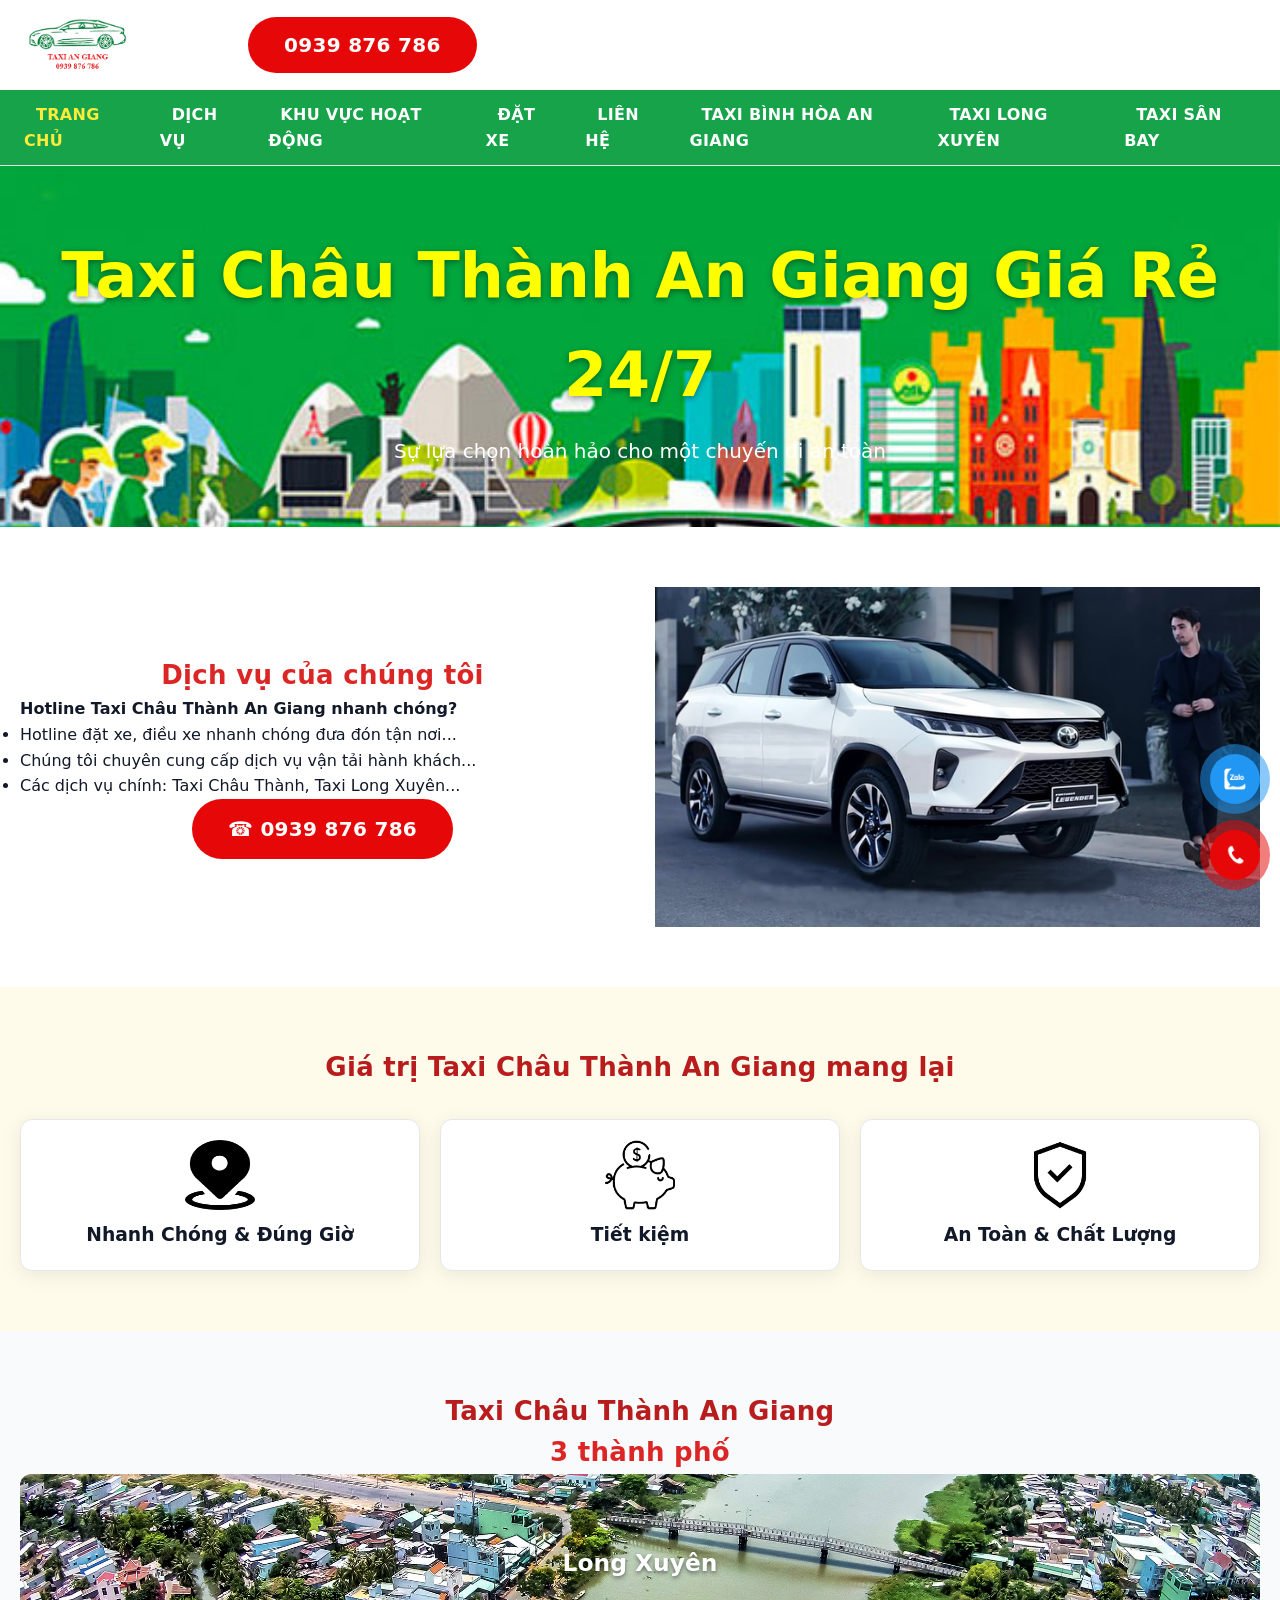
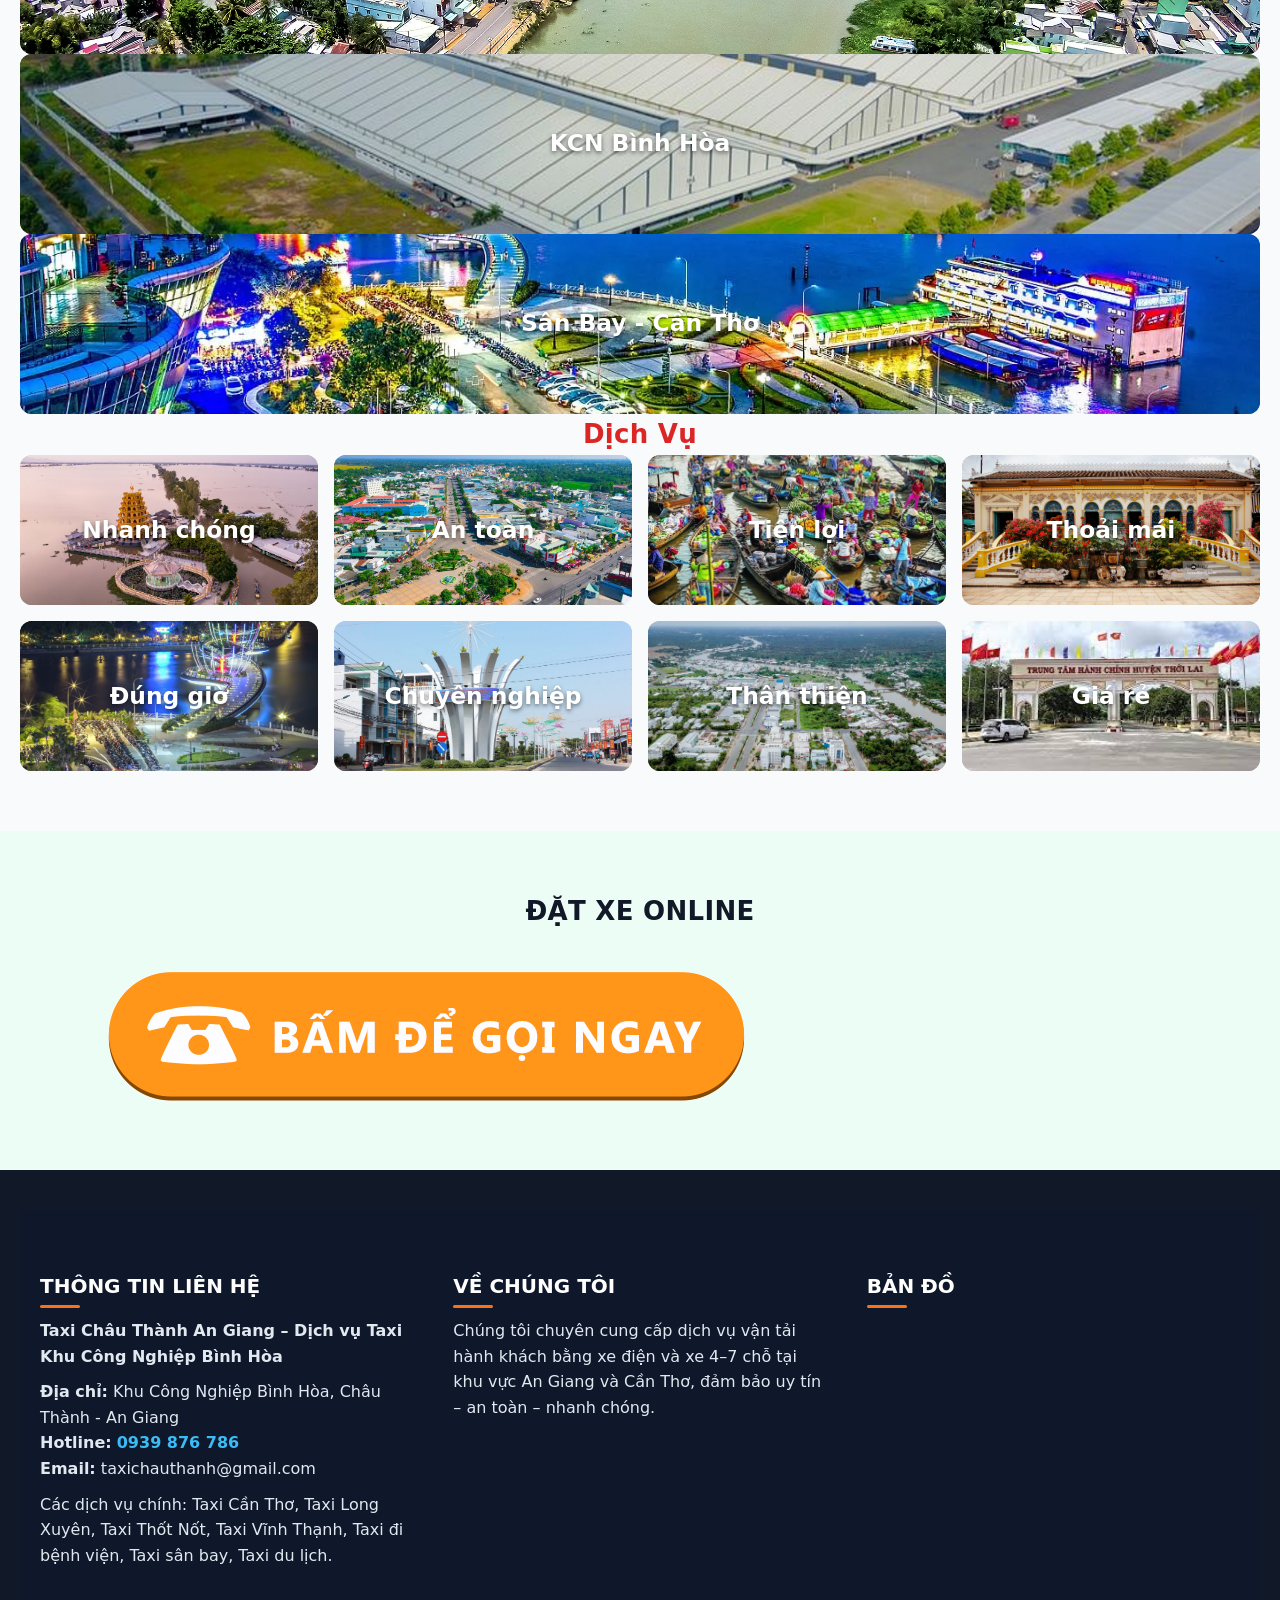
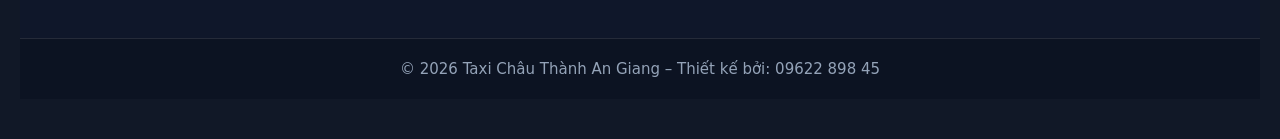
<file: index.html>
<!doctype html>
<html lang="vi">
<head>
  <script>
  function gtag_report_conversion(url) {
    var callback = function () {
      if (typeof(url) != 'undefined') {
        window.location = url;
      }
    };
    gtag('event', 'conversion', {
        'send_to': 'AW-18066036544/xLQKCKS68pocEMCux6ZD',
        'event_callback': callback
    });
    return false;
  }
  </script>

  <meta charset="UTF-8">
  <meta name="robots" content="index, follow">
  <meta name="viewport" content="width=device-width, initial-scale=1">

  <!-- Google tag (gtag.js) -->
<script async src="https://www.googletagmanager.com/gtag/js?id=AW-18066036544"></script>
<script>
  window.dataLayer = window.dataLayer || [];
  function gtag(){dataLayer.push(arguments);}
  gtag('js', new Date());

  gtag('config', 'AW-18066036544');
</script>

  <title>Taxi Châu Thành An Giang Giá Rẻ | Gọi Xe Nhanh 24/7</title>

  <meta name="description" content="Taxi Châu Thành An Giang giá rẻ, đưa đón nhanh 24/7 tại Long Xuyên, Cần Thơ, sân bay. Gọi ngay 0939 876 786.">
  <meta name="keywords" content="taxi châu thành an giang, taxi cần thơ, taxi long xuyên, taxi giá rẻ, taxi sân bay cần thơ">

  <!-- Open Graph -->
  <meta property="og:title" content="Taxi Châu Thành An Giang Giá Rẻ">
  <meta property="og:description" content="Dịch vụ taxi nhanh chóng, an toàn, giá rẻ 24/7">
  <meta property="og:image" content="images/taxisaodo.png">

  <link rel="icon" href="images/cropped-taxisaodo-32x32.png" sizes="32x32">
  <link rel="stylesheet" href="styles.css">

  <!-- Schema -->
  <script type="application/ld+json">
  {
    "@context": "https://schema.org",
    "@type": "LocalBusiness",
    "name": "Taxi Châu Thành An Giang",
    "telephone": "0939876786",
    "address": {
      "@type": "PostalAddress",
      "addressLocality": "Cần Thơ",
      "addressCountry": "VN"
    },
    "openingHours": "Mo-Su 00:00-23:59"
  }
  </script>
</head>

<body class="home">
<div id="wrapper">

  <header id="header" class="header">
    <div class="header-main">
      <div class="container nav">
        <div id="logo" class="logo">
          <a href="/" title="Taxi Châu Thành An Giang" rel="home">
            <img src="images/taxisaodo.png" alt="Logo Taxi Châu Thành An Giang" class="header-logo" loading="lazy">
          </a>
        </div>

        <div class="header-call">
          <a href="tel:0939876786"
onclick="return gtag_report_conversion('tel:0939876786')" class="button secondary is-xlarge">0939 876 786</a>
        </div>
      </div>
    </div>

    <nav class="header-bottom">
      <div class="container">
        <ul class="menu">
          <li class="active"><a href="#home">Trang chủ</a></li>
          <li><a href="#services">Dịch vụ</a></li>
          <li><a href="#areas">Khu vực hoạt động</a></li>
          <li><a href="#booking">Đặt xe</a></li>
          <li><a href="#footer">Liên hệ</a></li>

          <!-- SEO -->
          <li><a href="taxi-binh-hoa.html">Taxi Bình Hòa An Giang</a></li>
          <li><a href="taxi-long-xuyen.html">Taxi Long Xuyên</a></li>
          <li><a href="taxi-san-bay.html">Taxi Sân Bay</a></li>
        </ul>
      </div>
    </nav>
  </header>

  <main id="main">
    <div id="content" role="main" class="content-area">

      <!-- HERO -->
      <section class="section section-hero" id="home" style="--bg:url('images/taxisaodo-1.jpg')">
        <div class="section-content container">
          <h1 class="hero-title" style="color: yellow; font-size: 62px;">
            Taxi Châu Thành An Giang Giá Rẻ 24/7
          </h1>
          <p class="hero-sub">Sự lựa chọn hoàn hảo cho một chuyến đi an toàn</p>
        </div>
      </section>

      <!-- SERVICES -->
      <section class="section" id="services">
        <div class="section-content container grid-2">
          <div>
            <h2 class="center text-red"><strong>Dịch vụ của chúng tôi</strong></h2>
            <h4>Hotline Taxi Châu Thành An Giang nhanh chóng?</h4>
            <ul>
              <li>Hotline đặt xe, điều xe nhanh chóng đưa đón tận nơi...</li>
              <li>Chúng tôi chuyên cung cấp dịch vụ vận tải hành khách...</li>
              <li>Các dịch vụ chính: Taxi Châu Thành, Taxi Long Xuyên...</li>
            </ul>
            <p class="center">
              <a href="tel:0939876786"
onclick="return gtag_report_conversion('tel:0939876786')" class="button secondary is-xlarge">☎ 0939 876 786</a>
            </p>
          </div>
          <div>
            <img src="images/61c571c509c0d646937293.jpg"
                 alt="Taxi Châu Thành An Giang phục vụ khách"
                 loading="lazy">
          </div>
        </div>
      </section>

      <!-- GIÁ TRỊ -->
      <section class="section section-yellow">
        <div class="container">
          <h2 class="section-title center text-red-strong">Giá trị Taxi Châu Thành An Giang mang lại</h2>
          <div class="cards-3">
            <article class="icon-box">
              <div class="icon-box-img"><img src="images/iconmap-1.png" alt="Taxi nhanh chóng" loading="lazy"></div>
              <h3>Nhanh Chóng & Đúng Giờ</h3>
            </article>
            <article class="icon-box">
              <div class="icon-box-img"><img src="images/save-money-3.png" alt="Taxi tiết kiệm" loading="lazy"></div>
              <h3>Tiết kiệm</h3>
            </article>
            <article class="icon-box">
              <div class="icon-box-img"><img src="images/security.png" alt="Taxi an toàn" loading="lazy"></div>
              <h3>An Toàn & Chất Lượng</h3>
            </article>
          </div>
        </div>
      </section>

      <!-- AREAS -->
      <section class="section section-light" id="areas">
        <div class="container">
          <h2 class="center text-red-strong">Taxi Châu Thành An Giang</h2>

          <p class="center text-red">3 thành phố</p>

          <div class="grid-3 city-grid">
            <div class="city-card" style="--bg:url('images/longxuyen.jpg')"><h3>Long Xuyên</h3></div>
            <div class="city-card" style="--bg:url('images/thotnot.jpg')"><h3>KCN Bình Hòa</h3></div>
            <div class="city-card" style="--bg:url('images/cantho.jpg')"><h3>Sân Bay - Cần Thơ</h3></div>
          </div>

          <p class="center text-red">Dịch Vụ </p>

          <!-- FIX LỖI TẠI ĐÂY -->
          <div class="grid-4 county-grid">
            <div class="county-card" style="--bg:url('images/vinhthanh.jpg')"><h3>Nhanh chóng</h3></div>
            <div class="county-card" style="--bg:url('images/omon.jpg')"><h3>An toàn</h3></div>
            <div class="county-card" style="--bg:url('images/cairang.jpg')"><h3>Tiện lợi</h3></div>
            <div class="county-card" style="--bg:url('images/binhthuy.jpg')"><h3>Thoải mái</h3></div>
            <div class="county-card" style="--bg:url('images/ninhkieu.jpg')"><h3>Đúng giờ</h3></div>
            <div class="county-card" style="--bg:url('images/codo.jpg')"><h3>Chuyên nghiệp</h3></div>
            <div class="county-card" style="--bg:url('images/phongdien.jpg')"><h3>Thân thiện</h3></div>
            <div class="county-card" style="--bg:url('images/thoilai.jpg')"><h3>Giá rẻ</h3></div>
          </div>
        </div>
      </section>

      <!-- BOOKING -->
      <section class="section section-green" id="booking">
          <div>
            <h2 class="section-title center">ĐẶT XE ONLINE</h2>
            <a href="tel:0939876786"
onclick="return gtag_report_conversion('tel:0939876786')">
              <img src="images/goi-ngay.gif" alt="Gọi taxi ngay" loading="lazy">
            </a>
          </div>
        </div>
      </section>

    </div>
  </main>

 
  <footer id="footer" class="footer-wrapper">
    <div class="footer-1 dark-footer">
      <div class="container footer-grid">
        <div class="footer-col">
          <h3 class="footer-title">THÔNG TIN LIÊN HỆ</h3>
          <p class="footer-sub">Taxi Châu Thành An Giang – Dịch vụ Taxi Khu Công Nghiệp Bình Hòa</p>
          <p>
            <b>Địa chỉ:</b> Khu Công Nghiệp Bình Hòa, Châu Thành - An Giang<br>
            <b>Hotline:</b> <a href="tel:0939876786"
onclick="return gtag_report_conversion('tel:0939876786')" class="footer-hotline">0939 876 786</a><br>
            <b>Email:</b> taxichauthanh@gmail.com
          </p>
          <p>
            Các dịch vụ chính: Taxi Cần Thơ, Taxi Long Xuyên, Taxi Thốt Nốt,
            Taxi Vĩnh Thạnh, Taxi đi bệnh viện, Taxi sân bay, Taxi du lịch.
          </p>
        </div>

        <div class="footer-col">
          <h3 class="footer-title">VỀ CHÚNG TÔI</h3>
          <p>
            Chúng tôi chuyên cung cấp dịch vụ vận tải hành khách bằng xe điện
            và xe 4–7 chỗ tại khu vực An Giang và Cần Thơ, đảm bảo uy tín – an toàn – nhanh chóng.
          </p>
        </div>

        <div class="footer-col">
          <h3 class="footer-title">BẢN ĐỒ</h3>
          <iframe
            src="https://www.google.com/maps/embed?pb=!1m18!1m12!1m3!1d3936.281508707103!2d105.47527287509988!3d10.306271569628469!2m3!1f0!2f0!3f0!3m2!1i1024!2i768!4f13.1!3m3!1m2!1s0x31a09f38a6c2c6a5%3A0xb59d7dc64e942b7c!2zVGjhu5UgTuG7mXQsIENhbiBUaMah!5e0!3m2!1svi!2s!4v1732250000000!5m2!1svi!2s"
            width="100%" height="220" style="border:0; border-radius:8px;"
            allowfullscreen="" loading="lazy" referrerpolicy="no-referrer-when-downgrade">
          </iframe>
        </div>
      </div>
    </div>

    <div class="footer-bottom">
      <p>© 2026 Taxi Châu Thành An Giang – Thiết kế bởi: 09622 898 45</p>
    </div>
  </footer>
</div>

<div id="button-contact-vr">
  <div id="zalo-vr" class="button-contact">
    <div class="phone-vr">
      <div class="phone-vr-circle-fill"></div>
      <div class="phone-vr-img-circle">
        <a href="https://zalo.me/0962289845" target="_blank" rel="nofollow">
          <img src="images/zalo.png" alt="Zalo">
        </a>
      </div>
    </div>
  </div>

  <div id="contact-vr" class="button-contact">
    <div class="phone-vr">
      <div class="phone-vr-circle-fill"></div>
      <div class="phone-vr-img-circle">
        <a href="tel:0939876786"
onclick="return gtag_report_conversion('tel:0939876786')">
          <img src="images/phone.png" alt="Gọi ngay">
        </a>
      </div>
    </div>
  </div>
</div>

</body>
</html>
</file>
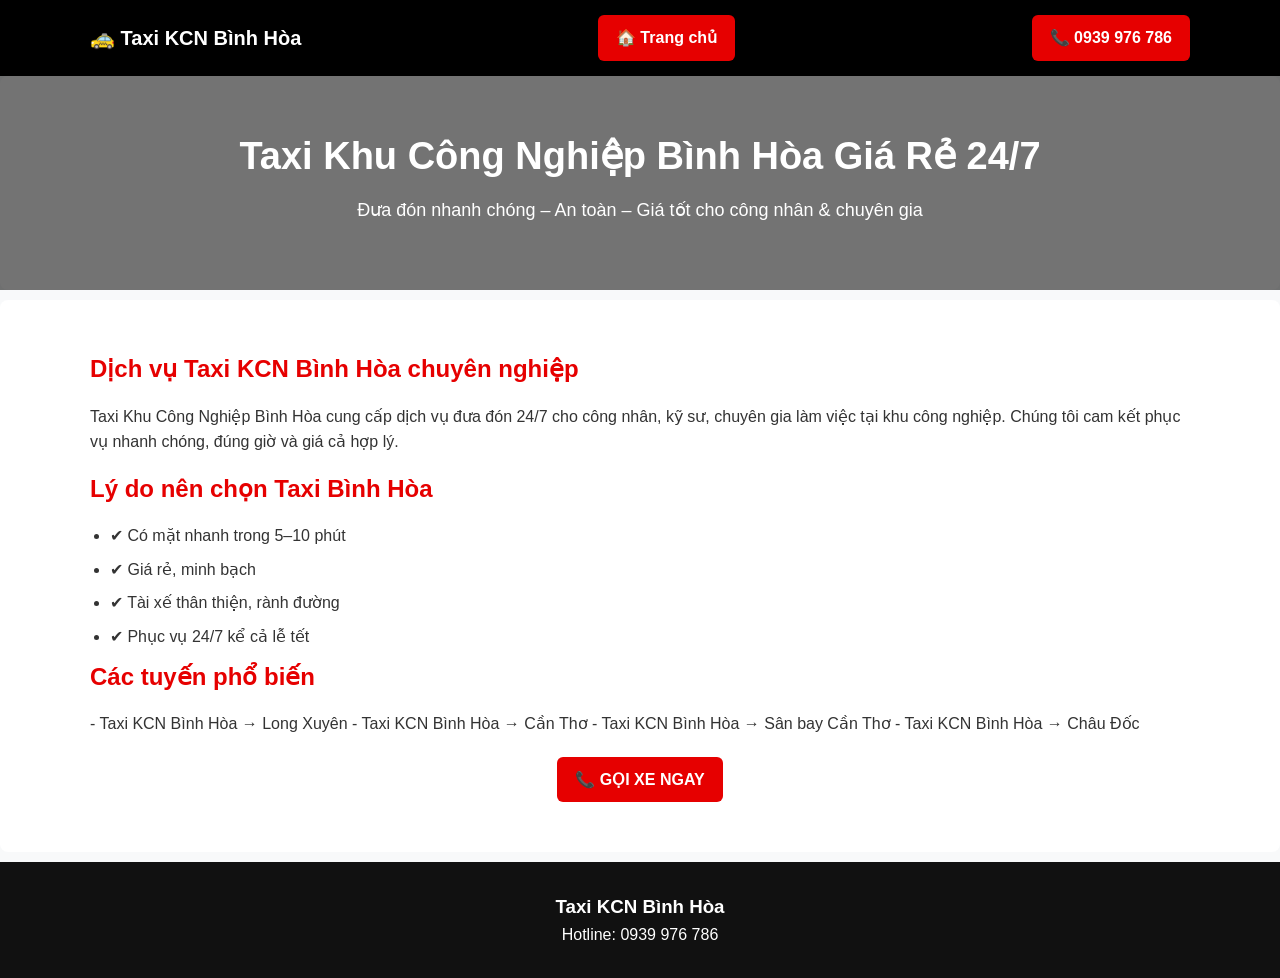
<file: taxi-binh-hoa.html>
<!doctype html>
<html lang="vi">
<head>
  <meta charset="UTF-8">
  <meta name="viewport" content="width=device-width, initial-scale=1">
  <meta name="robots" content="index, follow">

  <title>Taxi Khu Công Nghiệp Bình Hòa | Gọi Xe Nhanh 24/7</title>

  <meta name="description" content="Taxi Khu Công Nghiệp Bình Hòa giá rẻ, đưa đón công nhân, chuyên gia 24/7. Gọi ngay 0939 976 786.">
  <meta name="keywords" content="taxi khu công nghiệp bình hòa, taxi bình hòa an giang, taxi kcn bình hòa, taxi giá rẻ">

  <!-- SEO SOCIAL -->
  <meta property="og:title" content="Taxi KCN Bình Hòa Giá Rẻ">
  <meta property="og:description" content="Gọi taxi nhanh tại KCN Bình Hòa 24/7">
  <meta property="og:image" content="images/taxisaodo.png">

  <link rel="stylesheet" href="page-styles.css">

  <!-- SCHEMA -->
  <script type="application/ld+json">
  {
    "@context": "https://schema.org",
    "@type": "LocalBusiness",
    "name": "Taxi KCN Bình Hòa",
    "telephone": "0939976786",
    "address": {
      "@type": "PostalAddress",
      "addressLocality": "Bình Hòa - An Giang",
      "addressCountry": "VN"
    }
  }
  </script>
</head>

<body>

<header class="header">
  <div class="container nav">
    <h2>🚕 Taxi KCN Bình Hòa</h2>
     <a href="index.html" class="button">🏠 Trang chủ</a>
    <a href="tel:0939976786" class="button">📞 0939 976 786</a>
  </div>
</header>

<main>

<!-- HERO -->
<section class="section section-hero" style="--bg:url('images/thotnot.jpg')">
  <div class="container">
    <h1>Taxi Khu Công Nghiệp Bình Hòa Giá Rẻ 24/7</h1>
    <p>Đưa đón nhanh chóng – An toàn – Giá tốt cho công nhân & chuyên gia</p>
  </div>
</section>

<!-- CONTENT SEO -->
<section class="section">
  <div class="container">

    <h2>Dịch vụ Taxi KCN Bình Hòa chuyên nghiệp</h2>
    <p>
      Taxi Khu Công Nghiệp Bình Hòa cung cấp dịch vụ đưa đón 24/7 cho công nhân,
      kỹ sư, chuyên gia làm việc tại khu công nghiệp. Chúng tôi cam kết phục vụ nhanh chóng,
      đúng giờ và giá cả hợp lý.
    </p>

    <h2>Lý do nên chọn Taxi Bình Hòa</h2>
    <ul>
      <li>✔ Có mặt nhanh trong 5–10 phút</li>
      <li>✔ Giá rẻ, minh bạch</li>
      <li>✔ Tài xế thân thiện, rành đường</li>
      <li>✔ Phục vụ 24/7 kể cả lễ tết</li>
    </ul>

    <h2>Các tuyến phổ biến</h2>
    <p>
      - Taxi KCN Bình Hòa → Long Xuyên  
      - Taxi KCN Bình Hòa → Cần Thơ  
      - Taxi KCN Bình Hòa → Sân bay Cần Thơ  
      - Taxi KCN Bình Hòa → Châu Đốc  
    </p>

    <div style="text-align:center; margin-top:20px;">
      <a href="tel:0939976786" class="button">📞 GỌI XE NGAY</a>
    </div>

  </div>
</section>

</main>

<footer class="footer">
  <div class="container">
    <h3>Taxi KCN Bình Hòa</h3>
    <p>Hotline: 0939 976 786</p>
  </div>
</footer>

</body>
</html>
</file>
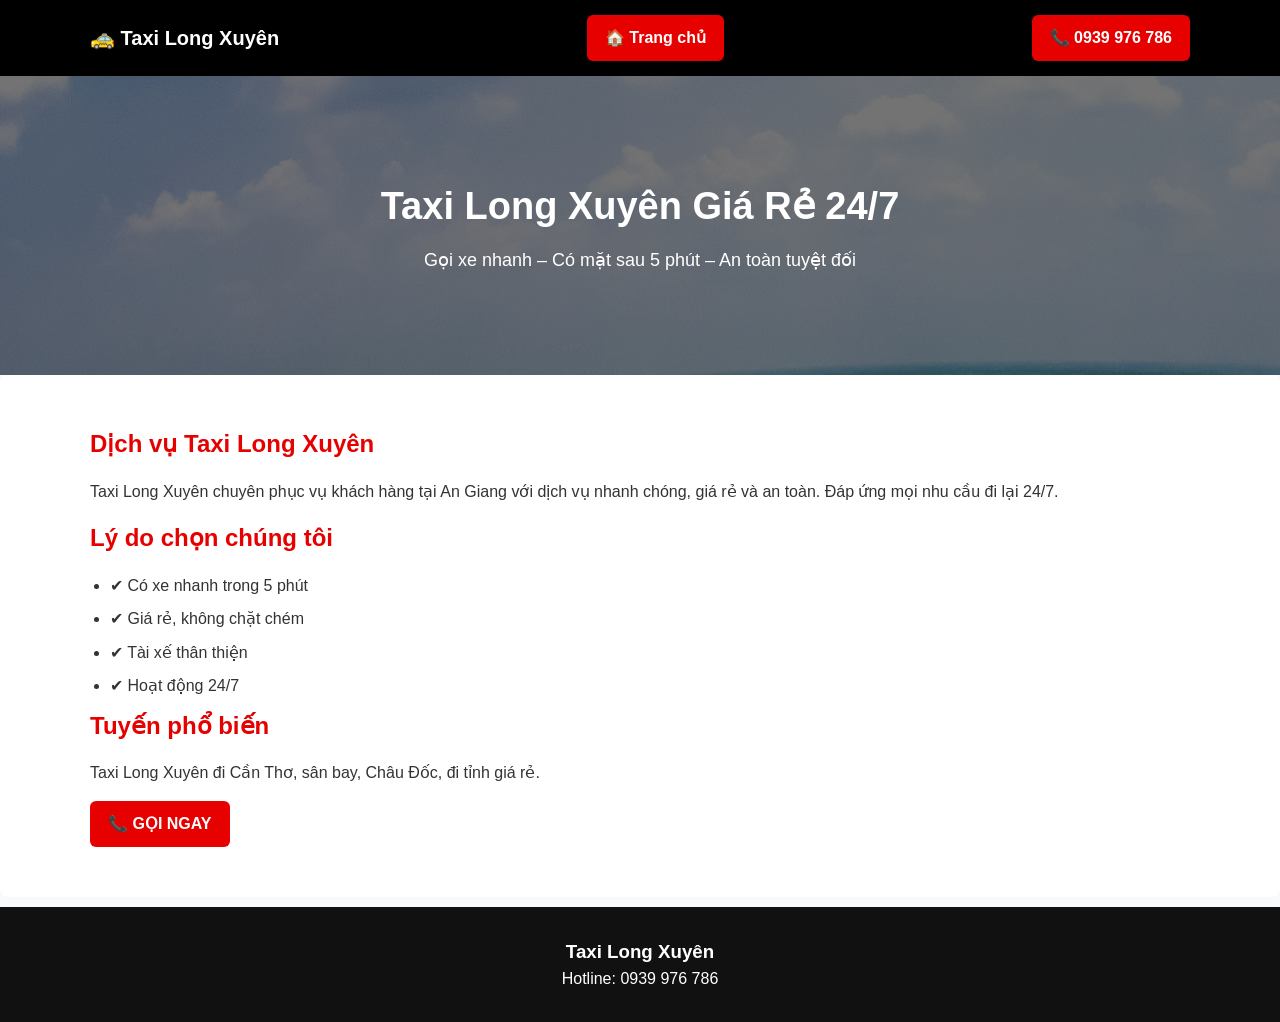
<file: taxi-long-xuyen.html>
<!doctype html>
<html lang="vi">
<head>
  <meta charset="UTF-8">
  <meta name="viewport" content="width=device-width, initial-scale=1">
  <meta name="robots" content="index, follow">

  <title>Taxi Long Xuyên Giá Rẻ | Gọi Xe 24/7</title>

  <meta name="description" content="Taxi Long Xuyên giá rẻ, đưa đón nhanh 24/7. Gọi ngay 0939 976 786.">
  <meta name="keywords" content="taxi long xuyên, taxi an giang, taxi giá rẻ">

  <link rel="stylesheet" href="page-styles.css">
</head>

<body>

<!-- HEADER -->
<header class="header">
  <div class="container nav">
    <h2>🚕 Taxi Long Xuyên</h2>
     <a href="index.html" class="button">🏠 Trang chủ</a>
    <a href="tel:0939976786" class="button">📞 0939 976 786</a>
  </div>
</header>

<!-- HERO -->
<section class="section-hero" style="background:url('images/longxuyen.jpg')">
  <div class="container">
    <h1>Taxi Long Xuyên Giá Rẻ 24/7</h1>
    <p>Gọi xe nhanh – Có mặt sau 5 phút – An toàn tuyệt đối</p>
  </div>
</section>

<!-- CONTENT -->
<section class="section">
  <div class="container">

    <h2>Dịch vụ Taxi Long Xuyên</h2>
    <p>
      Taxi Long Xuyên chuyên phục vụ khách hàng tại An Giang với dịch vụ
      nhanh chóng, giá rẻ và an toàn. Đáp ứng mọi nhu cầu đi lại 24/7.
    </p>

    <h2>Lý do chọn chúng tôi</h2>
    <ul>
      <li>✔ Có xe nhanh trong 5 phút</li>
      <li>✔ Giá rẻ, không chặt chém</li>
      <li>✔ Tài xế thân thiện</li>
      <li>✔ Hoạt động 24/7</li>
    </ul>

    <h2>Tuyến phổ biến</h2>
    <p>
      Taxi Long Xuyên đi Cần Thơ, sân bay, Châu Đốc, đi tỉnh giá rẻ.
    </p>

    <a href="tel:0939976786" class="button">📞 GỌI NGAY</a>

  </div>
</section>

<!-- FOOTER -->
<footer class="footer">
  <div class="container">
    <h3>Taxi Long Xuyên</h3>
    <p>Hotline: 0939 976 786</p>
  </div>
</footer>

<!-- NÚT GỌI -->
<div class="call-fixed">
  <a href="tel:0939976786">
    <img src="images/phone.png" alt="Gọi taxi">
  </a>
</div>

</body>
</html>
</file>
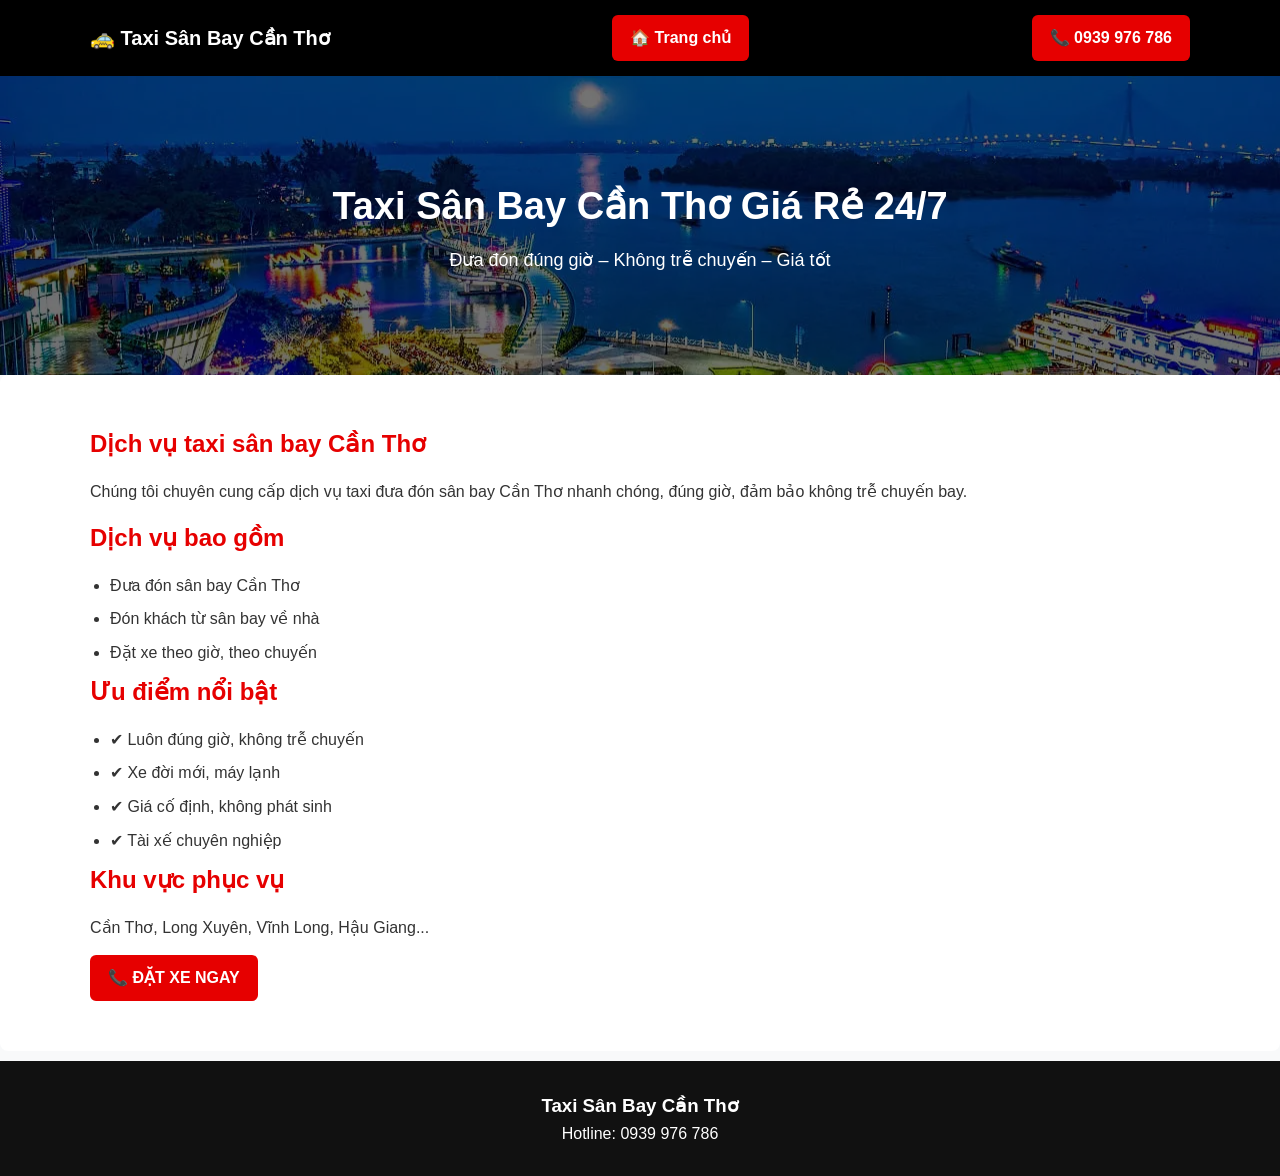
<file: taxi-san-bay.html>
<!doctype html>
<html lang="vi">
<head>
<meta charset="UTF-8">
<meta name="viewport" content="width=device-width, initial-scale=1">
<meta name="robots" content="index, follow">

<title>Taxi Sân Bay Cần Thơ Giá Rẻ | Đưa Đón Đúng Giờ 24/7</title>

<meta name="description" content="Taxi sân bay Cần Thơ giá rẻ, đưa đón đúng giờ, phục vụ 24/7. Gọi ngay 0939 976 786.">
<meta name="keywords" content="taxi sân bay cần thơ, taxi đưa đón sân bay">

<link rel="stylesheet" href="page-styles.css">
</head> 

<body>

<!-- HEADER -->
<header class="header">
  <div class="container nav">
   
    <h2>🚕 Taxi Sân Bay Cần Thơ</h2>
    <a href="index.html" class="button">🏠 Trang chủ</a>
    <a href="tel:0939976786" class="button">📞 0939 976 786</a>
  </div>
</header>

<!-- HERO -->
<section class="section-hero" style="background:url('images/cantho.jpg')">
  <div class="container">
    <h1>Taxi Sân Bay Cần Thơ Giá Rẻ 24/7</h1>
    <p>Đưa đón đúng giờ – Không trễ chuyến – Giá tốt</p>
  </div>
</section>

<!-- CONTENT -->
<section class="section">
  <div class="container">

    <h2>Dịch vụ taxi sân bay Cần Thơ</h2>
    <p>
      Chúng tôi chuyên cung cấp dịch vụ taxi đưa đón sân bay Cần Thơ
      nhanh chóng, đúng giờ, đảm bảo không trễ chuyến bay.
    </p>

    <h2>Dịch vụ bao gồm</h2>
    <ul>
      <li>Đưa đón sân bay Cần Thơ</li>
      <li>Đón khách từ sân bay về nhà</li>
      <li>Đặt xe theo giờ, theo chuyến</li>
    </ul>

    <h2>Ưu điểm nổi bật</h2>
    <ul>
      <li>✔ Luôn đúng giờ, không trễ chuyến</li>
      <li>✔ Xe đời mới, máy lạnh</li>
      <li>✔ Giá cố định, không phát sinh</li>
      <li>✔ Tài xế chuyên nghiệp</li>
    </ul>

    <h2>Khu vực phục vụ</h2>
    <p>Cần Thơ, Long Xuyên, Vĩnh Long, Hậu Giang...</p>

    <a href="tel:0939976786" class="button">📞 ĐẶT XE NGAY</a>

  </div>
</section>

<!-- FOOTER -->
<footer class="footer">
  <div class="container">
    <h3>Taxi Sân Bay Cần Thơ</h3>
    <p>Hotline: 0939 976 786</p>
  </div>
</footer>

<!-- NÚT GỌI -->
<div class="call-fixed">
  <a href="tel:0939976786">
    <img src="images/phone.png" alt="Gọi taxi sân bay cần thơ">
  </a>
</div>

</body>
</html>
</file>
<file: styles.css>
:root {
  --primary: #0ea5e9;
  --accent: #16a34a;
  --dark: #0f172a;
  --text: #111827;
  --muted: #6b7280;
  --border: #e5e7eb;
  --radius: 12px;
  --shadow: 0 4px 20px rgba(0, 0, 0, 0.08);
}

/* ===== RESET ===== */
* {
  box-sizing: border-box;
  margin: 0;
  padding: 0;
}
body {
  font-family: system-ui, -apple-system, 'Segoe UI', Roboto, sans-serif;
  color: var(--text);
  background: #fff;
  line-height: 1.6;
}
a {
  color: inherit;
  text-decoration: none;
}
img {
  max-width: 100%;
  height: auto;
  display: block;
}

/* ===== HEADER ===== */
.header {
  position: relative;
  top: 0;
  background: #fff;
  border-bottom: 1px solid var(--border);
  z-index: 50;
}
.nav {
  display: flex;
  align-items: center;
  justify-content: space-between;
  height: 90px; /* tăng chiều cao tổng thể */
  padding: 0 24px;
}

.logo img {
  height: 50px;
}
.menu {
  list-style: none;
  display: flex;
  gap: 20px;
  justify-content: center;
}
.menu li a {
  font-weight: 700;
  color: var(--dark);
  text-transform: uppercase;
  letter-spacing: 0.3px;
  padding: 16px 12px; /* tăng khoảng đệm */
  transition: all 0.25s ease;
}

.menu li a:hover,
.menu li.active a {
  color: var(--primary);
  border-bottom: 3px solid var(--primary);
}

.header-call .button {
  background: var(--accent);
  color: #fff;
  padding: 10px 16px;
  border-radius: var(--radius);
  font-weight: 700;
}

/* ===== HERO ===== */
.section-hero {
  background-image: var(--bg);
  background-position: center;
  background-size: cover;
  padding: 120px 20px;
  color: #fff;
  text-align: center;
}
.hero-title {
  font-size: 42px;
  margin-bottom: 10px;
  text-shadow: 0 2px 6px rgba(0, 0, 0, 0.4);
}
.hero-sub {
  font-size: 20px;
}

/* ===== SECTION ===== */
.section {
  padding: 60px 20px;
}
.section-yellow {
  background: #fffbea;
}
.section-green {
  background: #ecfdf5;
}
.section-light {
  background: #f8fafc;
}
.section-title {
  text-align: center;
  font-size: 28px;
  margin-bottom: 30px;
}

/* ===== GRID ===== */
.container {
  max-width: 1400px;
  margin: 0 auto;
}
.grid-2 {
  display: grid;
  grid-template-columns: repeat(2, 1fr);
  gap: 30px;
  align-items: center;
}
.grid-4 {
  display: grid;
  grid-template-columns: repeat(4, 1fr);
  gap: 16px;
}
.cards-3 {
  display: grid;
  grid-template-columns: repeat(3, 1fr);
  gap: 20px;
}

/* ===== TEXT & UTILS ===== */
.center {
  text-align: center;
  font-size: 26px;  
  font-weight: 800;
  letter-spacing: .3px;
}
@media (min-width: 992px){
  #section_1200975334 .center .text-red,
  #section_1200975334 .center .text-red-strong{
    font-size: 34px;      /* desktop */
  }
}
.text-red {
  color: #dc2626;
}
.text-red-strong {
  color: #b91c1c;
  font-weight: 700;
}

/* ===== BUTTON ===== */
.button {
  display: inline-block;
  padding: 10px 18px;
  border-radius: 20px;
  border: 2px solid transparent;
  font-weight: 700;
  text-align: center;
  transition: 0.2s;
}
.button.secondary {
  background: var(--primary);
  color: #fff;
}
.button.secondary:hover {
  opacity: 0.9;
}

/* ===== ICON BOX ===== */
.icon-box {
  text-align: center;
  background: #fff;
  border: 1px solid var(--border);
  border-radius: var(--radius);
  padding: 20px;
  box-shadow: var(--shadow);
}
.icon-box-img img {
  width: 70px;
  height: 70px;
  margin: 0 auto 10px;
}

/* ===== CITY / COUNTY ===== */
.city-card, .county-card {
  position: relative;
  background-image: var(--bg);
  background-position: center;
  background-size: cover;
  border-radius: var(--radius);
  height: 180px;
  display: flex;
  align-items: center;
  justify-content: center;
  color: #fff;
  text-shadow: 0 2px 4px rgba(0, 0, 0, 0.5);
  font-weight: 700;
  font-size: 20px;
}
.county-card {
  height: 150px;
}

/* Ảnh nền chuyển sang pseudo-element để scale */
.city-card::before, .county-card::before{
  content: "";
  position: absolute; inset: 0;
  background-image: var(--bg);
  background-size: cover; background-position: center;
  border-radius: inherit;
  transition: transform .6s ease, filter .6s ease;
  z-index: 0;
}

/* Nội dung text vẫn nổi trên ảnh */
.city-card > *, .county-card > *{ position: relative; z-index: 1; }

/* Hover: ảnh phóng nhẹ + tối nhẹ, card nổi lên */
.city-card:hover::before, .county-card:hover::before{
  transform: scale(1.06);
  filter: brightness(.9);
}
.city-card:hover, .county-card:hover{
  transform: translateY(-4px);
  box-shadow: 0 10px 26px rgba(0,0,0,.18);
}

/* ===== FOOTER ===== */
.footer-wrapper {
  background: #111827;
  color: #e5e7eb;
  padding: 40px 20px;
}
.footer-grid {
  display: grid;
  grid-template-columns: repeat(auto-fit, minmax(250px, 1fr));
  gap: 20px;
}
.widget-title {
  font-weight: 700;
  margin-bottom: 8px;
  display: block;
}
.divider {
  width: 60px;
  height: 3px;
  background: var(--primary);
  margin-bottom: 10px;
}
.img-full {
  width: 180px;
}

/* ===== RESPONSIVE ===== */
@media (max-width: 960px) {
  .grid-2 {
    grid-template-columns: 1fr;
  }
  .cards-3, .grid-4 {
    grid-template-columns: 1fr 1fr;
  }
}
@media (max-width: 600px) {
  .cards-3, .grid-4 {
    grid-template-columns: 1fr;
  }
  .hero-title {
    font-size: 32px;
  }
}

/* ====== NÚT LIÊN HỆ NỔI ====== */
#button-contact-vr {
  position: fixed;
  bottom: 20px;
  right: 20px;
  z-index: 9999;
  display: flex;
  flex-direction: column;
  gap: 16px;
}

/* --- Vòng tròn ngoài --- */
.phone-vr-circle-fill {
  width: 70px;
  height: 70px;
  top: 0;
  left: 0;
  position: absolute;
  border-radius: 50%;
  opacity: 0.75;
  animation: phonePulse 1.6s infinite ease-in-out;
}

/* --- Icon trung tâm --- */
.phone-vr-img-circle {
  width: 50px;
  height: 50px;
  top: 10px;
  left: 10px;
  position: absolute;
  border-radius: 50%;
  display: flex;
  align-items: center;
  justify-content: center;
  animation: phoneRing 1.2s infinite ease-in-out;
}

.phone-vr-img-circle img {
  width: 22px;
  height: 22px;
}

/* --- Gói chung cho 1 nút --- */
.button-contact {
  position: relative;
  width: 60px;
  height: 60px;
  cursor: pointer;
}

/* ZALO - màu xanh */
#zalo-vr .phone-vr-circle-fill {
  background-color: rgba(33,150,243,0.7);
  box-shadow: 0 0 0 0 #2196f3;
}

#zalo-vr .phone-vr-img-circle {
  background-color: #2196f3;
}

/* GỌI NGAY - màu đỏ */
#contact-vr .phone-vr-circle-fill {
  background-color: rgba(230,8,8,0.7);
  box-shadow: 0 0 0 0 #e60808;
}

#contact-vr .phone-vr-img-circle {
  background-color: #e60808;
}

/* ===== Hiệu ứng animation ===== */
@keyframes phonePulse {
  0% {
    transform: scale(0.9);
    box-shadow: 0 0 0 0 rgba(0,0,0,0.3);
  }
  70% {
    transform: scale(1);
    box-shadow: 0 0 0 15px transparent;
  }
  100% {
    transform: scale(0.9);
    box-shadow: 0 0 0 0 transparent;
  }
}

@keyframes phoneRing {
  0% { transform: rotate(0deg); }
  10% { transform: rotate(-15deg); }
  20% { transform: rotate(15deg); }
  30% { transform: rotate(-15deg); }
  40% { transform: rotate(15deg); }
  50% { transform: rotate(0deg); }
  100% { transform: rotate(0deg); }
}

/* ========== HEADER – LOGO / SEARCH / CALL BUTTON ========== */

/* Khung nav */
.header .nav {
  display: grid;
  grid-template-columns: 200px 1fr auto;
  gap: 24px;
  align-items: center;
  height: 90px; /* cao hơn 1 chút cho thoáng */
}

/* Logo cao rõ nét */
.logo img {
  height: 60px;
  width: auto;
}

/* Form search lớn & bo tròn */
.searchform {
  position: relative;
  width: 100%;
  max-width: 780px;
  margin: 0 auto;
}
.search-field {
  width: 100%;
  height: 46px;
  padding: 0 54px 0 16px;
  border: 1px solid var(--border);
  border-radius: 999px;
  outline: none;
  background: #fff;
  font-size: 15px;
  transition: box-shadow .2s, border-color .2s;
}
.search-field::placeholder { color: #9ca3af; }
.search-field:focus {
  border-color: #d1d5db;
  box-shadow: 0 0 0 4px rgba(14,165,233,.15);
}

/* Nút kính lúp dính mép phải input */
.btn.btn-secondary {
  position: absolute;
  right: 6px;
  top: 50%;
  transform: translateY(-50%);
  height: 36px;
  min-width: 42px;
  border: 0;
  border-radius: 999px;
  background: #e4570c; /* cam đậm giống ảnh top */
  color: #fff;
  font-weight: 700;
  cursor: pointer;
}
.btn.btn-secondary:hover { opacity: .9; }

/* Nút gọi màu đỏ + pulse (fade in/out) */
.header-call .button {
  --red: #b30000;         /* nền chính */
  --red-strong: #8f0000;  /* bóng đổ */
  background: var(--red);
  color: #fff;
  height: 56px;
  display: inline-flex;
  align-items: center;
  justify-content: center;
  padding: 0 22px;
  border-radius: 9999px;
  font-size: 18px;
  font-weight: 800;
  letter-spacing: .3px;
  box-shadow: 0 6px 0 var(--red-strong), 0 10px 22px rgba(179,0,0,.25);
  border: none;
  text-transform: none;
  animation: headerPulse 1.8s ease-in-out infinite;
  transition: transform .15s ease, box-shadow .15s ease, background .15s ease;
}
.header-call .button:hover {
  transform: translateY(-1px);
  box-shadow: 0 7px 0 var(--red-strong), 0 14px 28px rgba(179,0,0,.28);
}
.header-call .button:active {
  transform: translateY(1px);
  box-shadow: 0 4px 0 var(--red-strong), 0 8px 18px rgba(179,0,0,.22);
}

/* Hiệu ứng fade/pulse */
@keyframes headerPulse {
  0%   { box-shadow: 0 6px 0 var(--red-strong), 0 0 0 0 rgba(179,0,0,.35); }
  50%  { box-shadow: 0 6px 0 var(--red-strong), 0 0 0 14px rgba(179,0,0,0); }
  100% { box-shadow: 0 6px 0 var(--red-strong), 0 0 0 0 rgba(179,0,0,.35); }
}

/* Thanh menu dưới sát lề trái/phải đẹp hơn (tùy chọn) */
.header-bottom {
  background: #16a34a;
  padding: 12px 24px;
}

.header-bottom .menu li a {
  color: #fff;
}

.header-bottom .menu li a:hover,
.header-bottom .menu li.active a {
  color: #ffeb3b;
  border-bottom: none;
}


/* Responsive: xếp dọc logo / search / call trên màn nhỏ */
@media (max-width: 960px) {
  .header .nav {
    grid-template-columns: 1fr auto;
    grid-template-rows: auto auto;
    row-gap: 14px;
  }
  .logo { grid-column: 1 / 2; }
  .searchform { grid-column: 1 / -1; order: 3; }
  .header-call { grid-column: 2 / 3; justify-self: end; }
  .header-call .button { height: 48px; font-size: 16px; padding: 0 18px; }
}

/* ===== NÚT GỌI TRONG NỘI DUNG (MÀU ĐỎ + ZOOM IN/OUT) ===== */
.button.secondary.is-xlarge {
  background: #e60808;               /* đỏ chính */
  color: #fff;
  border: none;
  font-size: 20px;
  font-weight: 700;
  padding: 14px 36px;
  border-radius: 50px;
  display: inline-flex;
  align-items: center;
  justify-content: center;
  gap: 8px;
  box-shadow: 0 0 0 0 rgba(230, 8, 8, 0.6);
  animation: pulseCall 1.8s infinite ease-in-out; /* hiệu ứng zoom */
  transition: transform 0.2s ease;
}

.button.secondary.is-xlarge:hover {
  transform: scale(1.05);
  background: #c30000;
}

/* Hiệu ứng zoom in/out */
@keyframes pulseCall {
  0% {
    transform: scale(0.95);
    box-shadow: 0 0 0 0 rgba(230, 8, 8, 0.5);
  }
  70% {
    transform: scale(1);
    box-shadow: 0 0 0 16px rgba(230, 8, 8, 0);
  }
  100% {
    transform: scale(0.95);
    box-shadow: 0 0 0 0 rgba(230, 8, 8, 0.5);
  }
}

/* Canh TRÁI riêng nút gọi ở section dịch vụ */
#section_1911010209 p.center {
  text-align: left;            /* bỏ canh giữa */
  margin-top: 20px;
}

#section_1911010209 .button.secondary.is-xlarge {
  margin-left: 0;              /* bảo đảm không bị đẩy sang phải */
}

/* --- SECTION LIÊN HỆ --- */
.contact-section {
  padding: 60px 20px;
  background: #fff;
}

.contact-grid {
  display: grid;
  grid-template-columns: repeat(auto-fit, minmax(380px, 1fr));
  gap: 40px;
  align-items: center;
}

.contact-left {
  color: #111;
  line-height: 1.6;
}

.motto {
  color: #e11b22;
  font-size: 26px;
  font-weight: 700;
  margin: 16px 0;
}

.hotline {
  color: #0ea5e9;
  font-weight: 600;
  text-decoration: none;
}

.contact-right h3 {
  color: #e11b22;
  font-size: 24px;
  display: flex;
  align-items: center;
  gap: 8px;
  border-bottom: 2px solid #eee;
  padding-bottom: 10px;
}

.contact-icon img {
  width: 60px;
  margin: 20px auto;
  display: block;
  animation: bounce 1.5s infinite;
}

@keyframes bounce {
  0%, 100% { transform: translateY(0); }
  50% { transform: translateY(6px); }
}

.call-button {
  display: inline-block;
  background: #c73300;
  color: #fff;
  font-size: 20px;
  font-weight: 700;
  padding: 12px 30px;
  border-radius: 30px;
  text-decoration: none;
  transition: background 0.3s;
}

.call-button:hover { background: #e14a00; }

/* --- MAP SECTION --- */
.map-call {
  display: grid;
  grid-template-columns: repeat(auto-fit, minmax(380px, 1fr));
  align-items: center;
  gap: 40px;
  background: #f0fdf4;
  padding: 40px 20px;
  border-radius: 20px;
  margin-top: 40px;
}

.map-left h3 {
  color: #0f172a;
  font-size: 24px;
  font-weight: 800;
  margin-bottom: 20px;
}

.cta-btn {
  display: inline-block;
  background: #f97316;
  color: #fff;
  font-size: 26px;
  font-weight: 800;
  padding: 20px 50px;
  border-radius: 60px;
  box-shadow: 3px 4px 0 #a35100;
  text-decoration: none;
  transition: transform .2s, box-shadow .2s;
}

.cta-btn:hover {
  transform: translateY(-3px);
  box-shadow: 5px 7px 0 #a35100;
}
/* ===== CONTACT LEFT – SECTION_58169097 ===== */
#section_58169097 .contact-left {
  max-width: 680px;              /* dễ đọc, không quá dài dòng */
  color: #0f172a;
  line-height: 1.7;
}

#section_58169097 .contact-left h3 {
  font-size: 22px;
  font-weight: 800;
  margin: 0 0 14px;
  color: #0f172a;                 /* đen, nổi bật đề mục */
}

#section_58169097 .contact-left .motto {
  margin: 8px 0 18px;
  font-size: 34px;                /* to rõ như hình bạn gửi */
  font-weight: 800;
  line-height: 1.3;
  color: #e11d2a;                 /* đỏ đậm */
}

#section_58169097 .contact-left p {
  font-size: 18px;
  margin: 10px 0;
  color: #111827;
}

#section_58169097 .contact-left b {
  font-weight: 800;               /* nhấn mạnh cụm in đậm */
}

#section_58169097 .contact-left ul {
  list-style: none;
  margin: 8px 0 0;
  padding: 0;
}

#section_58169097 .contact-left li {
  position: relative;
  padding-left: 22px;             /* chừa chỗ cho bullet tuỳ biến */
  margin: 8px 0;
  font-size: 18px;
}

#section_58169097 .contact-left li::before {
  content: "•";
  position: absolute;
  left: 0;
  top: 0;
  line-height: 1;
  font-size: 26px;
  color: #16a34a;                 /* bullet xanh lá */
}

/* Hotline xanh + nét gạch chấm khi hover */
#section_58169097 .contact-left .hotline {
  color: #0ea5e9;
  font-weight: 700;
  text-decoration: none;
  border-bottom: 2px dotted rgba(14,165,233,.45);
}
#section_58169097 .contact-left .hotline:hover {
  color: #0284c7;
  border-bottom-color: #0284c7;
}

/* Responsive */
@media (max-width: 960px) {
  #section_58169097 .contact-left .motto { font-size: 30px; }
}
@media (max-width: 600px) {
  #section_58169097 .contact-left .motto { font-size: 26px; }
  #section_58169097 .contact-left p,
  #section_58169097 .contact-left li { font-size: 16px; }
}

/* === ĐẶT XE ONLINE (THAY MAP) === */
.online-booking {
  background: #f0fdf4; /* xanh nhạt nhẹ */
  border-radius: 20px;
  padding: 40px 30px;
  text-align: center;
  box-shadow: 0 4px 20px rgba(0, 0, 0, 0.05);
  transition: all 0.3s ease;
}

.online-booking:hover {
  transform: translateY(-4px);
  box-shadow: 0 8px 25px rgba(0, 0, 0, 0.1);
}

.online-booking h3 {
  color: #0f172a;
  font-size: 26px;
  font-weight: 800;
  margin-bottom: 10px;
  text-transform: uppercase;
}

.online-booking .desc {
  font-size: 18px;
  color: #1e293b;
  margin-bottom: 20px;
}

.online-booking ul {
  list-style: none;
  padding: 0;
  margin: 0 0 25px;
}

.online-booking li {
  font-size: 18px;
  color: #065f46;
  margin: 6px 0;
  font-weight: 600;
  text-align: left;
  max-width: 400px;
  margin-left: auto;
  margin-right: auto;
}

.online-booking .cta-btn {
  display: inline-block;
  background: #f97316;
  color: #fff;
  font-size: 22px;
  font-weight: 800;
  padding: 18px 40px;
  border-radius: 50px;
  box-shadow: 3px 4px 0 #a35100;
  text-decoration: none;
  transition: all 0.2s ease-in-out;
}

.online-booking .cta-btn:hover {
  transform: translateY(-3px);
  box-shadow: 5px 6px 0 #a35100;
  background: #fb923c;
}

/* Responsive */
@media (max-width: 768px) {
  .online-booking {
    padding: 30px 20px;
  }
  .online-booking h3 {
    font-size: 22px;
  }
  .online-booking .cta-btn {
    font-size: 20px;
    padding: 15px 30px;
  }
}

/* === FOOTER === */
.dark-footer {
  background: #0f172a;
  color: #f1f5f9;
  padding: 60px 20px;
}

.footer-grid {
  display: grid;
  grid-template-columns: repeat(auto-fit, minmax(300px, 1fr));
  gap: 40px;
}

.footer-col p {
  line-height: 1.6;
  margin: 10px 0;
  color: #e2e8f0;
}

.footer-title {
  font-size: 20px;
  font-weight: 800;
  text-transform: uppercase;
  color: #fff;
  margin-bottom: 16px;
  position: relative;
}

.footer-title::after {
  content: "";
  position: absolute;
  left: 0;
  bottom: -6px;
  width: 40px;
  height: 3px;
  background: #f97316;
  border-radius: 4px;
}

.footer-hotline {
  color: #38bdf8;
  font-weight: 700;
  text-decoration: none;
}

.footer-hotline:hover {
  color: #0ea5e9;
  text-decoration: underline;
}

.footer-sub {
  font-weight: 600;
  color: #e0e0e0;
  margin-bottom: 8px;
}

.footer-bottom {
  text-align: center;
  background: #0c1322;
  color: #94a3b8;
  font-size: 15px;
  padding: 18px;
  border-top: 1px solid rgba(255, 255, 255, 0.1);
}

/* Responsive */
@media (max-width: 768px) {
  .footer-grid {
    grid-template-columns: 1fr;
    text-align: center;
  }
  .footer-title::after { left: 50%; transform: translateX(-50%); }
}

html { scroll-behavior: smooth; }
section { scroll-margin-top: 80px; }

/* ========== MOBILE HEADER FIX ========== */
@media (max-width: 768px) {
  /* Hàng trên: logo + search + nút gọi */
  .header .nav {
    grid-template-columns: 120px auto;   /* logo + khu vực còn lại */
    grid-template-rows: auto auto;
    gap: 10px;
    height: auto;
  }

  .logo img {
    height: 42px;
  }

  .searchform {
    grid-column: 1 / -1;
    order: 3;
  }

  .header-call {
    justify-self: end;
  }

  .header-call .button {
    height: 40px;
    padding: 0 14px;
    font-size: 14px;
    box-shadow: 0 4px 0 #8f0000, 0 8px 16px rgba(179,0,0,.22);
  }

  /* Hàng menu dưới: 1 hàng, vuốt ngang, không xuống dòng */
  .header-bottom {
    padding: 8px 10px;
  }

  .header-bottom .menu {
    display: flex;
    flex-wrap: nowrap;           /* không cho wrap */
    gap: 10px;
    overflow-x: auto;            /* vuốt ngang */
    -webkit-overflow-scrolling: touch;
    white-space: nowrap;
    scrollbar-width: none;       /* ẩn scrollbar trên Firefox */
  }
  .header-bottom .menu::-webkit-scrollbar { display: none; } /* ẩn scrollbar trên WebKit */

  .header-bottom .menu li {
    flex: 0 0 auto;              /* mỗi mục có bề rộng theo nội dung */
  }

  .header-bottom .menu li a {
    font-size: 13px;
    padding: 10px 12px;
    border: 0;                   /* bỏ gạch chân hover ở mobile */
    word-break: keep-all;        /* tránh bẻ chữ */
  }
}

/* Tránh bẻ chữ trên mọi kích thước */
.menu li a { word-break: keep-all; }
</file>
<file: page-styles.css>
/* RESET */
* {
  margin: 0;
  padding: 0;
  box-sizing: border-box;
  font-family: Arial, sans-serif;
}

body {
  line-height: 1.6;
  color: #333;
  background: #f8f9fa;
}

/* CONTAINER */
.container {
  width: 90%;
  max-width: 1100px;
  margin: auto;
}

/* HEADER */
.header {
  background: #000;
  color: #fff;
}

.header .nav {
  display: flex;
  justify-content: space-between;
  align-items: center;
  padding: 15px 0;
}

.header h2 {
  font-size: 20px;
}

/* BUTTON */
.button {
  background: #e60000;
  color: #fff;
  padding: 10px 18px;
  border-radius: 6px;
  text-decoration: none;
  font-weight: bold;
  display: inline-block;
  transition: 0.3s;
}

.button:hover {
  background: #c40000;
  transform: scale(1.05);
}

/* HERO */
.section-hero {
  background-size: cover;
  background-position: center;
  padding: 100px 20px;
  color: #fff;
  text-align: center;
  position: relative;
}

.section-hero::after {
  content: "";
  position: absolute;
  inset: 0;
  background: rgba(0,0,0,0.55);
}

.section-hero .container {
  position: relative;
  z-index: 2;
}

.section-hero h1 {
  font-size: 38px;
  margin-bottom: 10px;
}

.section-hero p {
  font-size: 18px;
}

/* SECTION */
.section {
  padding: 50px 0;
  background: #fff;
  margin-bottom: 10px;
  border-radius: 8px;
}

.section h2 {
  margin-bottom: 15px;
  color: #e60000;
}

.section p {
  margin-bottom: 15px;
}

/* LIST */
ul {
  padding-left: 20px;
}

ul li {
  margin-bottom: 8px;
}

/* FOOTER */
.footer {
  background: #111;
  color: #fff;
  padding: 30px 0;
  text-align: center;
}

/* CALL FLOAT */
.call-fixed {
  position: fixed;
  bottom: 20px;
  right: 20px;
}

.call-fixed img {
  width: 60px;
}

/* MOBILE */
@media (max-width: 768px) {
  .header .nav {
    flex-direction: column;
    gap: 10px;
  }

  .section-hero {
    padding: 70px 15px;
  }

  .section-hero h1 {
    font-size: 26px;
  }
}
</file>
